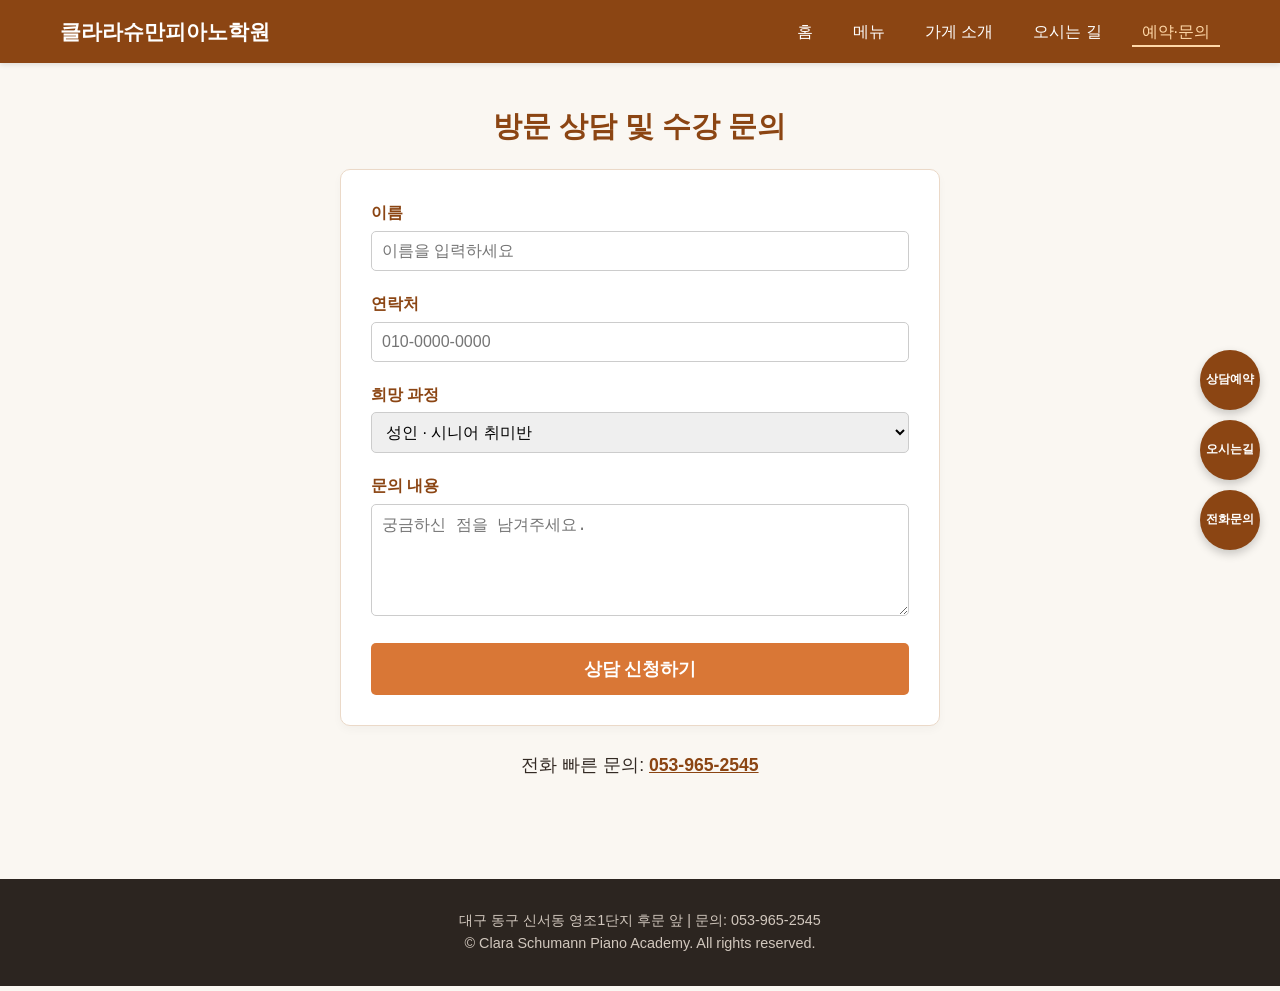
<file: contact.html>
<!DOCTYPE html>
<html lang="ko">
<head>
  <meta charset="UTF-8">
  <meta name="viewport" content="width=device-width, initial-scale=1.0">
  <title>예약·문의 | 클라라슈만피아노학원</title>
  <link rel="stylesheet" href="css/common.css">
  <link rel="stylesheet" href="css/contact.css">
</head>
<body>
  <header>
    <div class="header-container">
      <div class="logo">클라라슈만피아노학원</div>
      <input type="checkbox" id="nav-toggle" class="nav-toggle">
      <label for="nav-toggle" class="nav-toggle-label">&#9776;</label>
      <nav>
        <ul>
          <li><a href="index.html">홈</a></li>
          <li><a href="menu.html">메뉴</a></li>
          <li><a href="about.html">가게 소개</a></li>
          <li><a href="location.html">오시는 길</a></li>
          <li><a href="contact.html" class="active">예약·문의</a></li>
        </ul>
      </nav>
    </div>
  </header>

  <aside class="quick-menu">
    <a href="contact.html" class="quick-btn">상담예약</a>
    <a href="location.html" class="quick-btn">오시는길</a>
    <a href="tel:053-965-2545" class="quick-btn">전화문의</a>
  </aside>

  <main>
    <section>
      <h2 class="section-title">방문 상담 및 수강 문의</h2>
      <form class="contact-form">
        <div class="form-group">
          <label for="name">이름</label>
          <input type="text" id="name" placeholder="이름을 입력하세요">
        </div>

        <div class="form-group">
          <label for="phone">연락처</label>
          <input type="tel" id="phone" placeholder="010-0000-0000">
        </div>

        <div class="form-group">
          <label for="course">희망 과정</label>
          <select id="course">
            <option>성인 · 시니어 취미반</option>
            <option>유치부 · 초등부</option>
            <option>중 · 고등부</option>
          </select>
        </div>

        <div class="form-group">
          <label for="message">문의 내용</label>
          <textarea id="message" rows="5" placeholder="궁금하신 점을 남겨주세요."></textarea>
        </div>

        <button type="submit" class="submit-btn">상담 신청하기</button>
      </form>

      <div class="direct-contact">
        <p>전화 빠른 문의: <a href="tel:053-965-2545" class="phone-link">053-965-2545</a></p>
      </div>
    </section>
  </main>

  <footer>
    <p>대구 동구 신서동 영조1단지 후문 앞 | 문의: 053-965-2545</p>
    <p>&copy; Clara Schumann Piano Academy. All rights reserved.</p>
  </footer>
</body>
</html>
</file>
<file: css/common.css>
:root {
  --primary-color: #8b4513;      /* 딥 브라운 */
  --secondary-color: #d97736;    /* 따뜻한 코랄 오렌지 */
  --bg-light: #faf7f2;           /* 아이보리 배경 */
  --bg-card: #ffffff;
  --text-main: #332a24;
  --text-muted: #665e57;
}

* {
  box-sizing: border-box;
  margin: 0;
  padding: 0;
}

body {
  font-family: 'Pretendard', 'Noto Sans KR', sans-serif;
  background-color: var(--bg-light);
  color: var(--text-main);
  line-height: 1.6;
}

a {
  text-decoration: none;
  color: inherit;
}

/* 상단 고정 탭 메뉴 (과제 조건 4) */
header {
  position: sticky;
  top: 0;
  z-index: 1000;
  background-color: var(--primary-color);
  color: #fff;
  box-shadow: 0 2px 5px rgba(0,0,0,0.1);
}

.header-container {
  max-width: 1200px;
  margin: 0 auto;
  display: flex;
  justify-content: space-between;
  align-items: center;
  padding: 15px 20px;
}

.logo {
  font-size: 1.3rem;
  font-weight: bold;
}

.nav-toggle {
  display: none;
}

.nav-toggle-label {
  display: none;
  font-size: 1.8rem;
  cursor: pointer;
}

nav ul {
  display: flex;
  list-style: none;
  gap: 20px;
}

nav a {
  font-size: 1rem;
  font-weight: 500;
  padding: 5px 10px;
  transition: opacity 0.2s;
}

nav a:hover,
nav a.active {
  color: #ffd8a8;
  border-bottom: 2px solid #ffd8a8;
}

/* 레퍼런스 스타일: 우측 고정 퀵 메뉴 (PC 화면용) */
.quick-menu {
  position: fixed;
  right: 20px;
  top: 50%;
  transform: translateY(-50%);
  z-index: 999;
  display: flex;
  flex-direction: column;
  gap: 10px;
}

.quick-btn {
  background-color: var(--primary-color);
  color: white;
  width: 60px;
  height: 60px;
  border-radius: 50%;
  display: flex;
  flex-direction: column;
  align-items: center;
  justify-content: center;
  font-size: 0.75rem;
  font-weight: bold;
  box-shadow: 0 4px 10px rgba(0,0,0,0.2);
  text-align: center;
  transition: background 0.2s;
}

.quick-btn:hover {
  background-color: var(--secondary-color);
}

/* 본문 레이아웃 */
main {
  max-width: 1200px;
  margin: 0 auto;
  padding: 40px 20px;
  min-height: 70vh;
}

section {
  margin-bottom: 60px;
}

h2.section-title {
  font-size: 1.8rem;
  color: var(--primary-color);
  margin-bottom: 20px;
  text-align: center;
}

/* 푸터 */
footer {
  background-color: #2c2520;
  color: #d1c7bd;
  text-align: center;
  padding: 30px 20px;
  font-size: 0.9rem;
}

/* 반응형 햄버거 메뉴 (과제 조건 2, 4 - 자바스크립트 없음) */
@media (max-width: 768px) {
  .nav-toggle-label {
    display: block;
  }

  nav {
    display: none;
    width: 100%;
    position: absolute;
    top: 100%;
    left: 0;
    background-color: var(--primary-color);
    border-top: 1px solid rgba(255,255,255,0.1);
  }

  nav ul {
    flex-direction: column;
    gap: 0;
  }

  nav li {
    text-align: center;
  }

  nav a {
    display: block;
    padding: 15px;
  }

  .nav-toggle:checked ~ nav {
    display: block;
  }
  
  /* 모바일에서는 우측 퀵메뉴 숨기거나 하단 배치 */
  .quick-menu {
    display: none;
  }
}
</file>
<file: css/contact.css>
.contact-form {
  max-width: 600px;
  margin: 0 auto;
  background: var(--bg-card);
  padding: 30px;
  border-radius: 10px;
  border: 1px solid #ebd9c8;
  box-shadow: 0 4px 10px rgba(0,0,0,0.03);
}

.form-group {
  margin-bottom: 20px;
}

.form-group label {
  display: block;
  font-weight: bold;
  margin-bottom: 5px;
  color: var(--primary-color);
}

.form-group input,
.form-group select,
.form-group textarea {
  width: 100%;
  padding: 10px;
  border: 1px solid #ccc;
  border-radius: 5px;
  font-size: 1rem;
}

.submit-btn {
  width: 100%;
  padding: 14px;
  background-color: var(--secondary-color);
  color: white;
  border: none;
  border-radius: 5px;
  font-size: 1.1rem;
  font-weight: bold;
  cursor: pointer;
}

.direct-contact {
  text-align: center;
  margin-top: 25px;
  font-size: 1.1rem;
}

.phone-link {
  color: var(--primary-color);
  font-weight: bold;
  text-decoration: underline;
}
</file>
